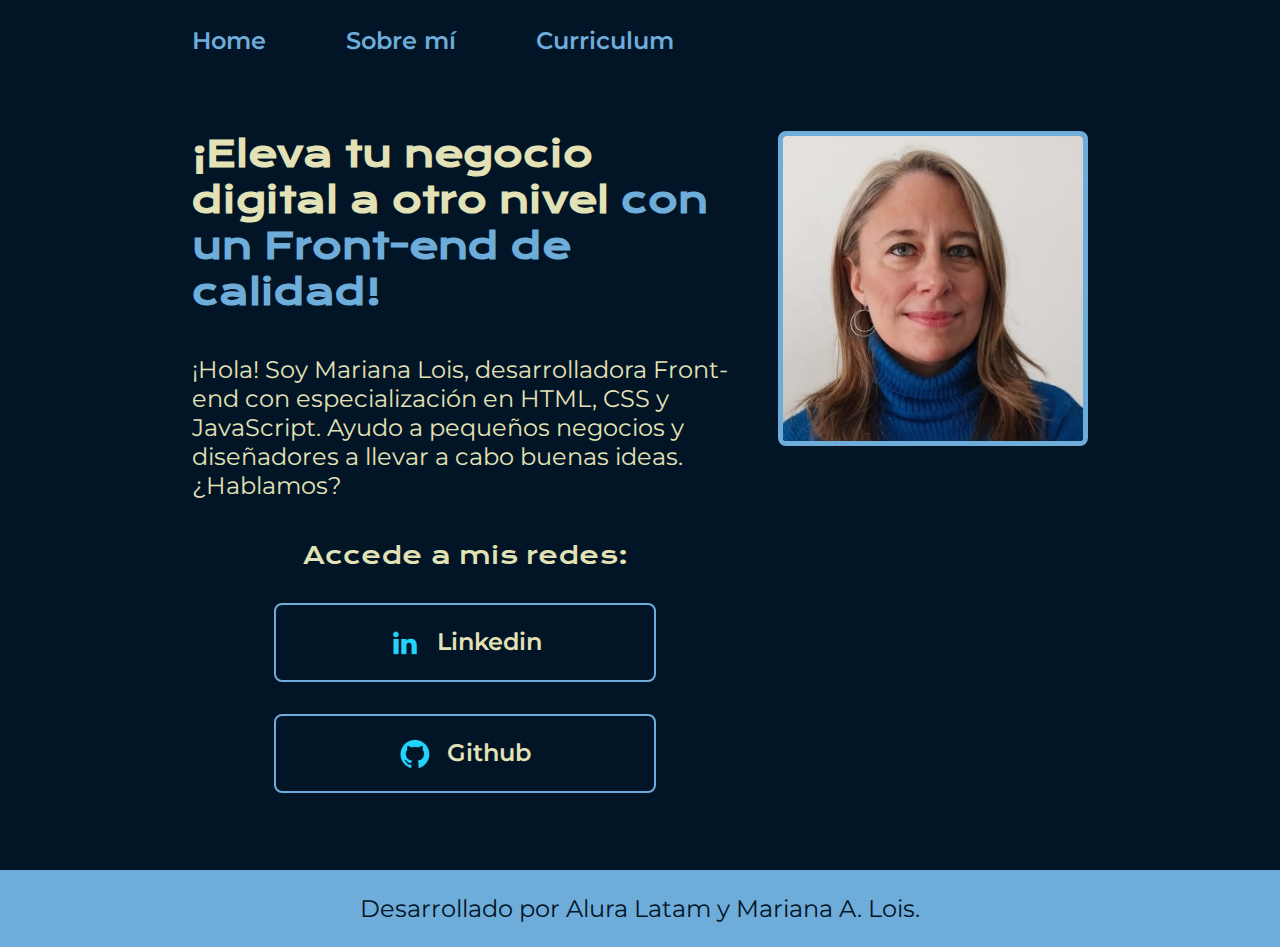
<file: index.html>
<!DOCTYPE html>
<html lang="es-mx">
<head>
    <meta charset="UTF-8"> 
    <meta http-equiv="X-UA-Compatible" content="IE=edge">
    <meta name="viewport" content="width=device-width, initial-scale=1.0">
    <title>Portafolio</title>
    <link rel="stylesheet" href="./styles/style.css">

</head>
<body>
    <header class="header">
        <nav class="header__menu">
            <a class="header__menu__link" href="index.html">Home</a>
            <a class="header__menu__link" href="about.html">Sobre mí</a>
            <a class="header__menu__link" href="micv.html">Curriculum</a>
        </nav>
    </header>
    <main class="presentacion">
        <section class="presentacion__contenido">
            <h1 class="presentacion__contenido__titulo">
                ¡Eleva tu negocio digital a otro nivel 
                <strong class="titulo-destaque">con un Front-end de calidad!
                </strong></h1>
                <p class="presentacion__contenido__texto">¡Hola! Soy Mariana Lois, desarrolladora Front-end con
                    especialización en HTML, CSS y JavaScript. Ayudo a pequeños
                    negocios y diseñadores a llevar a cabo buenas ideas.
                    ¿Hablamos?

                </p>
                <div class="presentacion__enlaces">
                    <h2 class="presentacion__enlaces__subtitulo">Accede a mis redes:</h2>
                    <a class="presentacion__enlaces__link" href="https://linkedin.com/in/"><img src="./assets/linkedin.png">Linkedin</a>
                    <a class="presentacion__enlaces__link" href="https://github.com/"><img src="./assets/github.png">Github</a>
                </div>               
        </section>
            <img class="foto" src="./assets/mariana-lois.jpg" alt="Foto de Mariana A. Lois">
    </main>
    <footer class="footer">
        <p>Desarrollado por Alura Latam y Mariana A. Lois.</p>
    </footer>
</body>
</html>
</file>
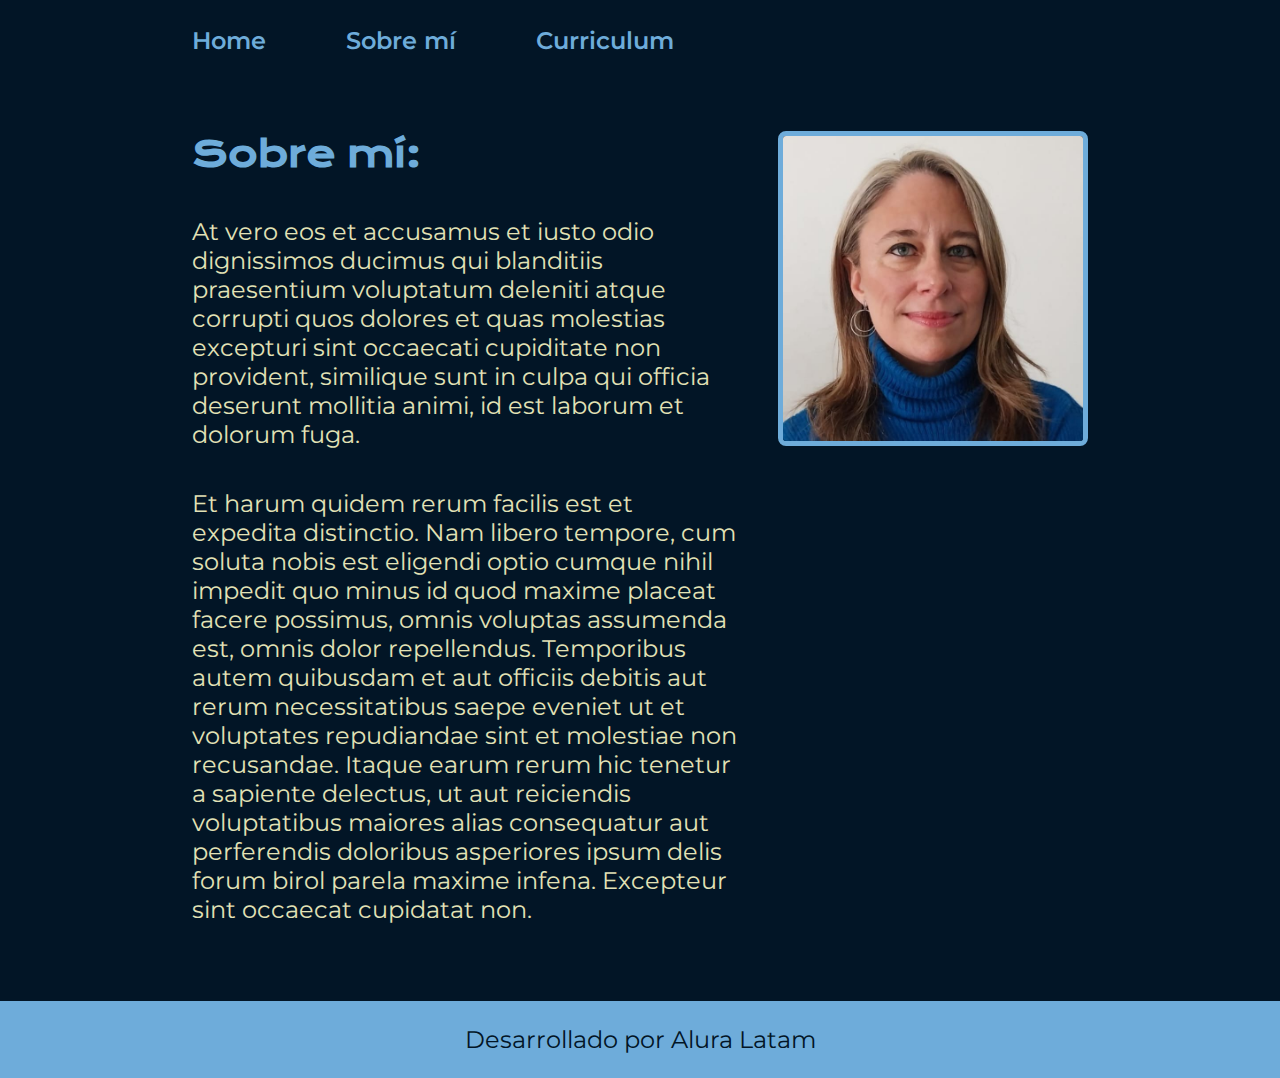
<file: about.html>
<!DOCTYPE html>
<html lang="es-ar">
<head>
    <meta charset="UTF-8">
    <meta http-equiv="X-UA-Compatible" content="IE=edge">
    <meta name="viewport" content="width=device-width, initial-scale=1.0">
    <title>Sobre mí</title>
    <link rel="stylesheet" href="./styles/style.css">
</head>
<body>
    <header class="header">
        <nav class="header__menu">
            <a class="header__menu__link" href="index.html">Home</a>
            <a class="header__menu__link" href="about.html">Sobre mí</a>
            <a class="header__menu__link" href="micv.html">Curriculum</a>
        </nav>
    </header>
    <main class="presentacion">
        <section class="presentacion__contenido">
            <h1 class="presentacion__contenido__titulo">
                <strong class="titulo-destaque">Sobre mí:</strong>
            </h1>
            <p class="presentacion__contenido__texto">At vero eos et accusamus et iusto odio dignissimos ducimus qui blanditiis praesentium voluptatum deleniti
                atque corrupti quos dolores et quas molestias excepturi sint occaecati cupiditate non provident, similique
                sunt in culpa qui officia deserunt mollitia animi, id est laborum et dolorum fuga.               
            </p>
            <p class="presentacion__contenido__texto"> Et harum quidem rerum facilis est et expedita distinctio. Nam libero tempore, cum soluta nobis est
                eligendi optio cumque nihil impedit quo minus id quod maxime placeat facere possimus, omnis voluptas
                assumenda est, omnis dolor repellendus. Temporibus autem quibusdam et aut officiis debitis aut rerum
                necessitatibus saepe eveniet ut et voluptates repudiandae sint et molestiae non recusandae.
                Itaque earum rerum hic tenetur a sapiente delectus, ut aut reiciendis voluptatibus maiores alias consequatur
                aut perferendis doloribus asperiores ipsum delis forum birol parela maxime infena. Excepteur sint occaecat
                cupidatat non.
            </p>
        </section>
        <img class="foto" src="./assets/mariana-lois.jpg" alt="Foto de Mariana A. Lois">
    </main>
    <footer class="footer">
        <p>Desarrollado por Alura Latam</p>
    </footer>
</body>
</html>
</file>
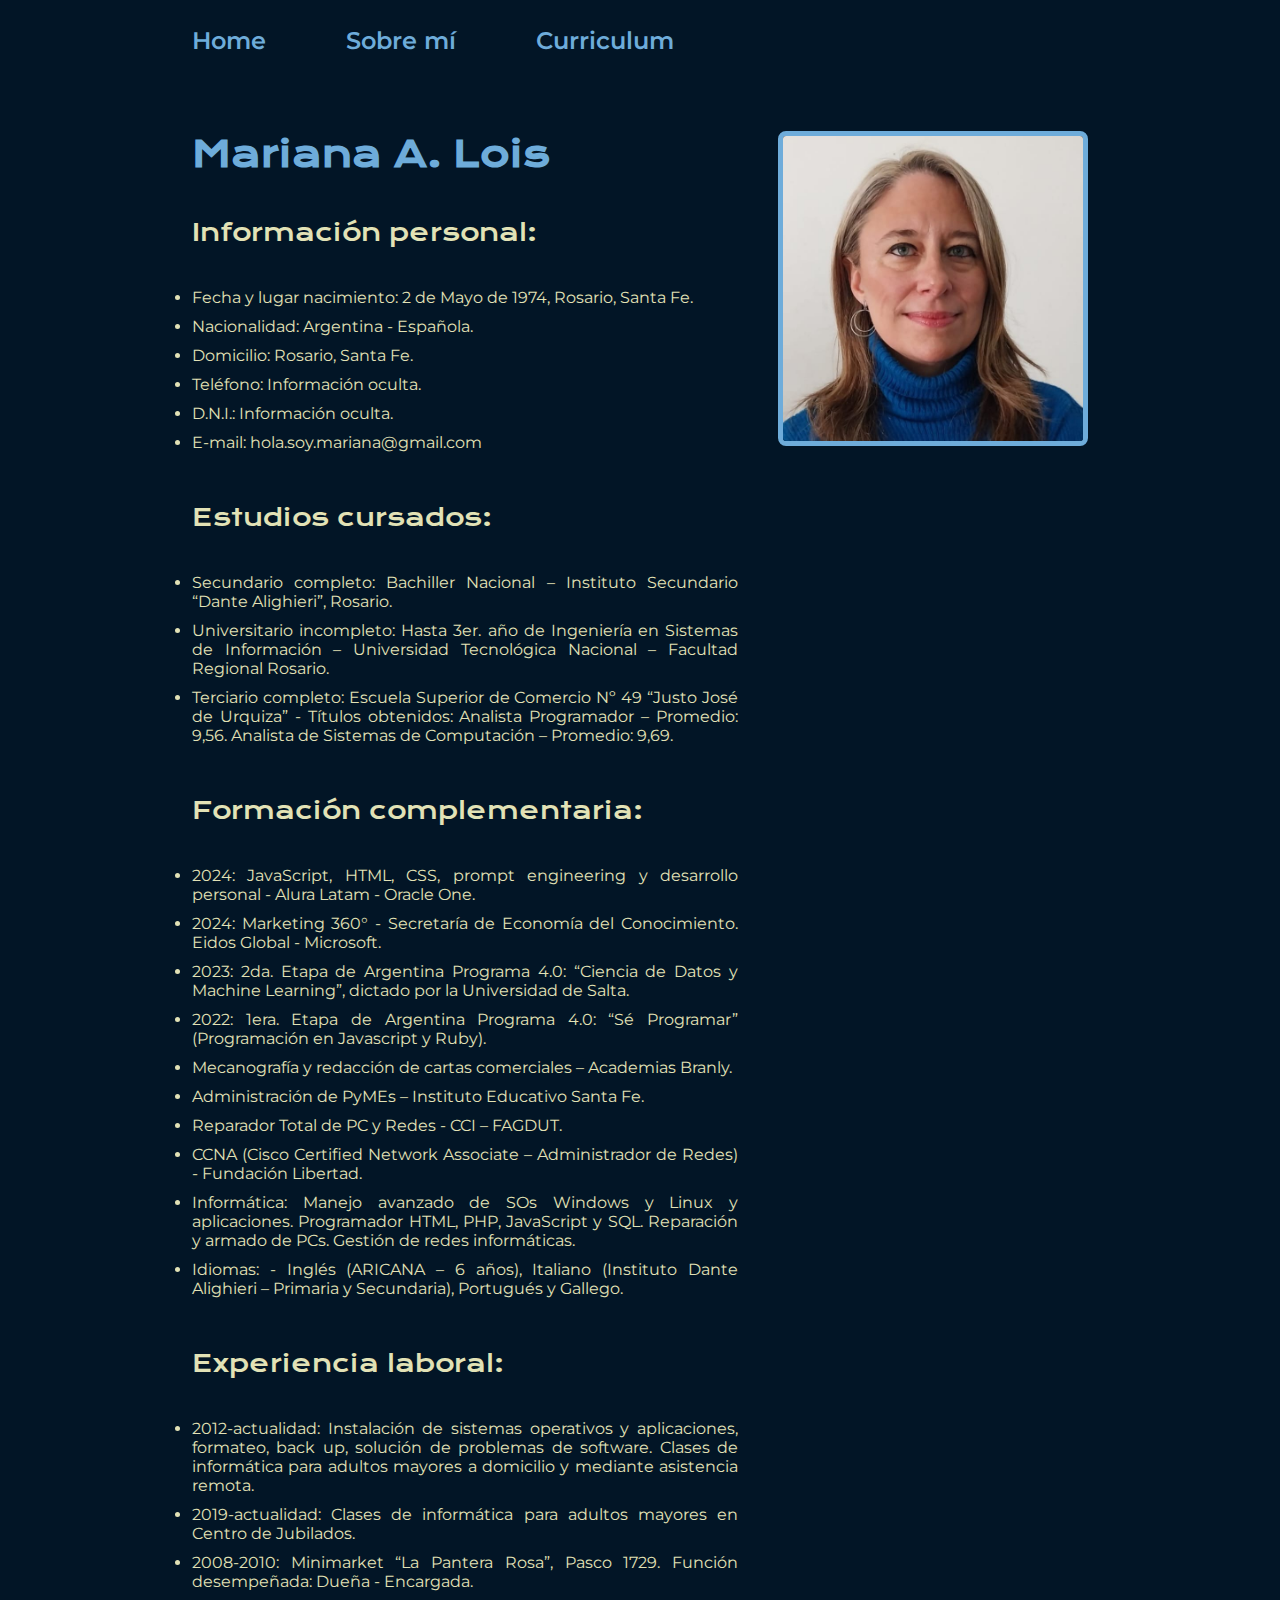
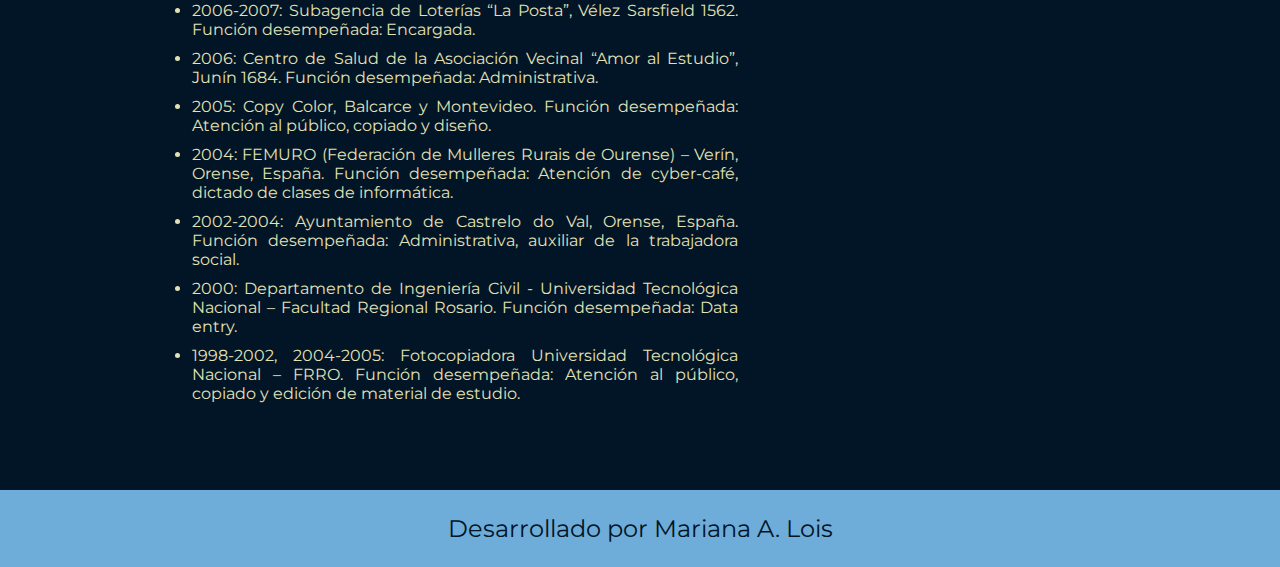
<file: micv.html>
<!DOCTYPE html>
<html lang="es-ar">
<head>
    <meta charset="UTF-8">
    <meta http-equiv="X-UA-Compatible" content="IE=edge">
    <meta name="viewport" content="width=device-width, initial-scale=1.0">
    <title>Curriculum de Mariana A. Lois</title>
    <link rel="stylesheet" href="./styles/style.css">
</head>
<body>
    <header>
        <header class="header">
            <nav class="header__menu">
                <a class="header__menu__link" href="index.html">Home</a>
                <a class="header__menu__link" href="about.html">Sobre mí</a>
                <a class="header__menu__link" href="micv.html">Curriculum</a>
            </nav>
    </header>
    <main class="presentacion">
        <section class="presentacion__contenido">
            <h1 class="presentacion__contenido__titulo">
                <strong class="titulo-destaque">Mariana A. Lois</strong>
            </h1>
            <h2 class="presentacion__enlaces__subtitulo">Información personal:</h2> 
                <ul class="lista">
                    <li>Fecha y lugar nacimiento: 2 de Mayo de 1974, Rosario, Santa Fe.</li>
                    <li>Nacionalidad: Argentina - Española.</li>
                    <li>Domicilio: Rosario, Santa Fe.</li>
                    <li>Teléfono: Información oculta.</li>
                    <li>D.N.I.: Información oculta.</li>
                    <!--<li>Estado civil: Soltera, sin hijos.</li>-->
                    <li>E-mail</E-mail>: hola.soy.mariana@gmail.com</li>
                </ul>              
            <h2 class="presentacion__enlaces__subtitulo">Estudios cursados:</h2>
                  <ul class="lista">
                   <li>Secundario completo: Bachiller Nacional – Instituto Secundario “Dante Alighieri”, Rosario.</li>
                   <li>Universitario incompleto: Hasta 3er. año de Ingeniería en Sistemas de Información – Universidad Tecnológica Nacional – Facultad Regional Rosario.</li>
                   <li>Terciario completo: Escuela Superior de Comercio Nº 49 “Justo José de Urquiza” - Títulos obtenidos: Analista Programador – Promedio: 9,56. Analista de Sistemas de Computación – Promedio: 9,69.</li>
                </ul>                  
            <h2 class="presentacion__enlaces__subtitulo">Formación complementaria:</h2>  
                <ul class="lista">
                    <li>2024: JavaScript, HTML, CSS, prompt engineering y desarrollo personal - Alura Latam - Oracle One.</li>
                    <li>2024: Marketing 360° - Secretaría de Economía del Conocimiento. Eidos Global - Microsoft.</li>
                    <li>2023: 2da. Etapa de Argentina Programa 4.0: “Ciencia de Datos y Machine Learning”, dictado por la Universidad de Salta.</li>
                    <li>2022: 1era. Etapa de Argentina Programa 4.0: “Sé Programar” (Programación en Javascript y Ruby).</li>
                    <li>Mecanografía y redacción de cartas comerciales – Academias Branly.</li>
                    <li>Administración de PyMEs – Instituto Educativo Santa Fe.</li>
                    <li>Reparador Total de PC y Redes - CCI – FAGDUT.</li>
                    <li>CCNA (Cisco Certified Network Associate – Administrador de Redes) - Fundación Libertad.</li>
                    <li>Informática: Manejo avanzado de SOs Windows y Linux y aplicaciones. Programador HTML, PHP, JavaScript y SQL. Reparación y armado de PCs. Gestión de redes informáticas.</li>
                    <li>Idiomas: - Inglés (ARICANA – 6 años), Italiano (Instituto Dante Alighieri – Primaria y Secundaria), Portugués y Gallego.</li>
                </ul>
            <h2 class="presentacion__enlaces__subtitulo">Experiencia laboral:</h2>
                <ul class="lista">
                    <li>2012-actualidad: Instalación de sistemas operativos y aplicaciones, formateo, back up, solución de problemas de software.
                        Clases de informática para adultos mayores a domicilio y mediante asistencia remota.</li>
                    <li>2019-actualidad: Clases de informática para adultos mayores en Centro de Jubilados.<!--Zona Oeste--></li>
                    <!--<li>2010-2012: Mastercolor, Mendoza 7341. Contacto: Sr. Adrián Sedrán – 3416047901. Función desempeñada: Secretaria Administrativa.</li>-->
                    <li>2008-2010: Minimarket “La Pantera Rosa”, Pasco 1729. Función desempeñada: Dueña - Encargada.</li>
                    <li>2006-2007: Subagencia de Loterías “La Posta”, Vélez Sarsfield 1562. Función desempeñada: Encargada.</li>
                    <li>2006: Centro de Salud de la Asociación Vecinal “Amor al Estudio”, Junín 1684. Función desempeñada: Administrativa.</li>
                    <li>2005: Copy Color, Balcarce y Montevideo. Función desempeñada: Atención al público, copiado y diseño.</li>
                    <li>2004: FEMURO (Federación de Mulleres Rurais de Ourense) – Verín, Orense, España. Función desempeñada: Atención de cyber-café, dictado de clases de informática.</li>
                    <li>2002-2004: Ayuntamiento de Castrelo do Val, Orense, España. Función desempeñada: Administrativa, auxiliar de la trabajadora social.</li>
                    <li>2000: Departamento de Ingeniería Civil - Universidad Tecnológica Nacional – Facultad Regional Rosario. Función desempeñada: Data entry.</li>
                    <li>1998-2002, 2004-2005: Fotocopiadora Universidad Tecnológica Nacional – FRRO. Función desempeñada: Atención al público, copiado y edición de material de estudio.</li>
                </ul>                
        </section>
        <img class="foto" src="./assets/mariana-lois.jpg" alt="Foto de Mariana A. Lois">
    </main>
    <footer class="footer">
        Desarrollado por Mariana A. Lois
    </footer>   
</body>
</html>
</file>
<file: styles/style.css>
@import url('https://fonts.googleapis.com/css2?family=Krona+One&family=Montserrat:wght@400;600&display=swap');

:root {
    --color-primario: #021526;
    --color-secundario: #E2E2B6;
    --color-terciario: #6EACDA;
    --color-hover: #03346E;

    --fuente-titulos: 'Krona One', sans-serif;
    --fuente-otros: 'Montserrat', sans-serif;
}

* {
    padding: 0;
    margin:0;
}

body{
    box-sizing: border-box;
    background-color: var(--color-primario);
    color: var(--color-secundario);
}

.header {
    padding: 2% 0% 0% 15%;
}
.header__menu {
    display: flex;
    gap: 80px;
}

.header__menu__link {
    font-family: var(--fuente-otros);
    font-size: 24px;
    font-weight: 600;
    color: var(--color-terciario);
    text-decoration: none;
}

.presentacion {
    padding: 6% 15%;
    display: flex;
    align-items: flex-start;
    justify-content: space-between;
    gap: 40px;
}

.presentacion__contenido{
    width: 615px;
    display: flex;
    flex-direction: column;
    gap: 40px;
}

.presentacion__contenido__titulo{
    font-size: 36px;
    font-family: var(--fuente-titulos);
}

.titulo-destaque {
    color: var(--color-terciario);
}

.presentacion__contenido__texto{
    font-size: 24px;
    font-family: var(--fuente-otros);
}

.presentacion__enlaces{
    display: flex;
    flex-direction: column;
    justify-content: space-between;
    align-items: center;
    gap: 32px;
}

.presentacion__enlaces__subtitulo{
    font-family: var(--fuente-titulos);
    font-weight: 400;
    font-size: 24px;
}

.presentacion__enlaces__link{
      display: flex;
      justify-content: center;
      gap: 16px;
      border: 2px solid var(--color-terciario);
      width: 378px;
      text-align: center;
      border-radius: 8px;
      font-size: 24px;
      font-weight: 600;
      padding: 21.5px 0;
      text-decoration: none;
      color: var(--color-secundario);
      font-family: var(--fuente-otros);
}

.presentacion__enlaces__link:hover{
    background-color: var(--color-hover);
}

.lista {
    font-family: var(--fuente-otros);
    text-align: justify;
}

.lista li {
    margin-bottom: 10px;
}

.foto {
    width: 300px;
    height: auto;
    border: 5px solid var(--color-terciario);
    border-radius: 8px;
  }

.footer{
    color: var(--color-primario);
    background-color: var(--color-terciario);
    padding: 24px;
    text-align: center;
    font-family: var(--fuente-otros);
    font-size: 24px;
    font-weight: 400;
}

@media(max-width:1000px) {
    .header {
        padding: 2%;
    }

    .header__menu {
        justify-content: center;
    }

    .presentacion {
        flex-direction: column-reverse;
        padding: 5%;
    }

    .presentacion__contenido {
        width: auto;
    }
}
</file>
